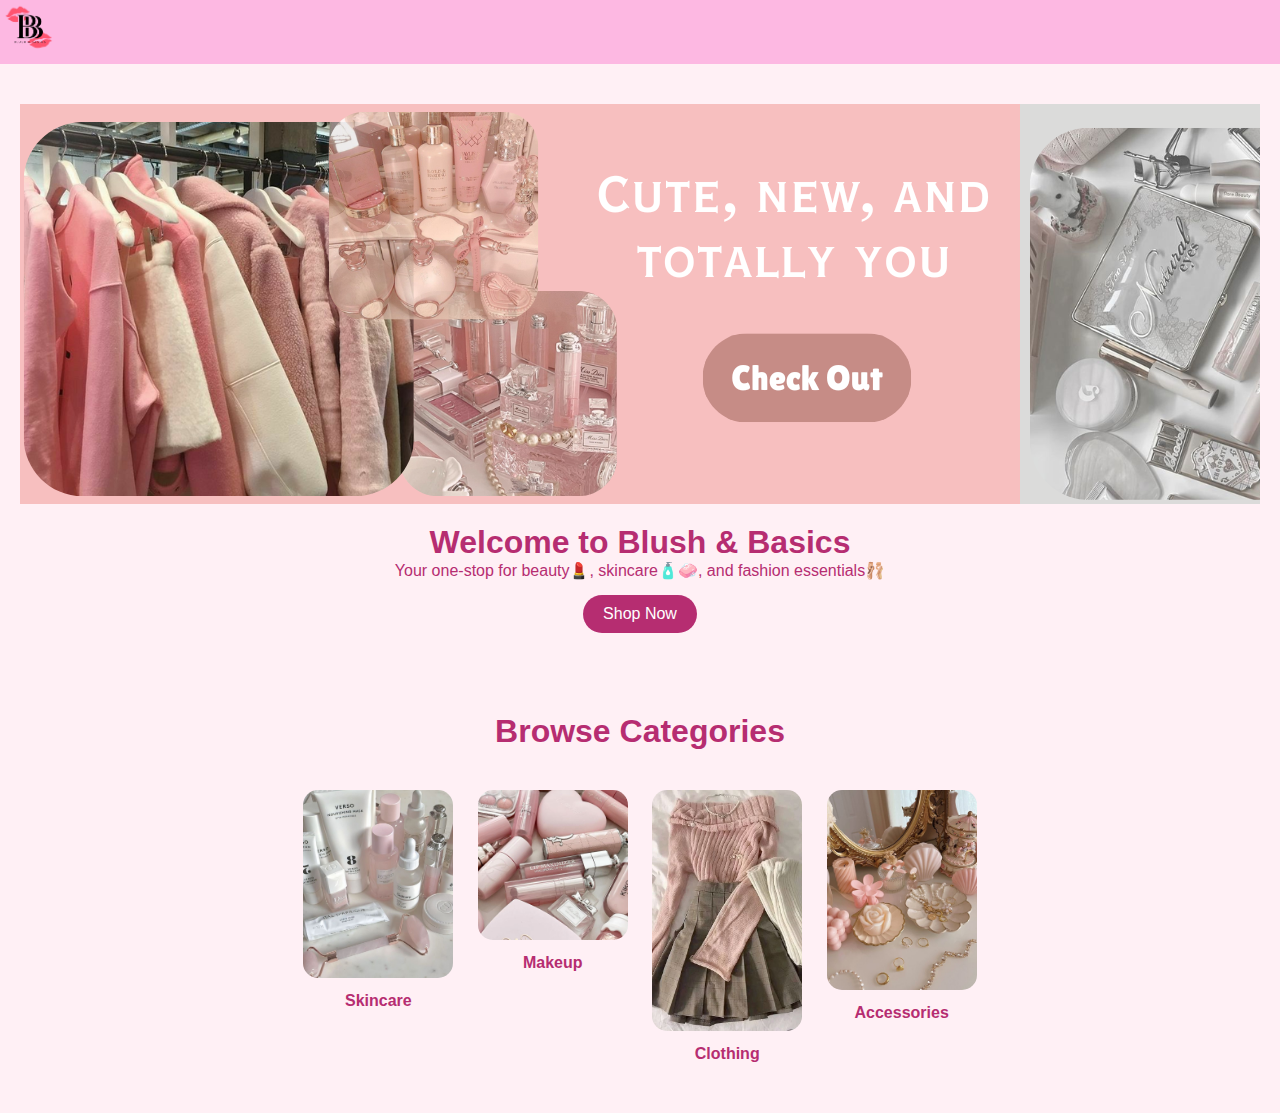
<file: index.html>
<!DOCTYPE html>
<html lang="en">
<head>
  <meta charset="UTF-8" />
  <meta name="viewport" content="width=device-width, initial-scale=1.0"/>
  <title>Blush & Basics</title>
  <link rel="icon" type="image/png" href="./logo.png">
  <link rel="stylesheet" href="style.css" />
</head>
<body>

  <!-- Logo -->
  <img src="./logo.png" alt="Blush & Basics Logo" id="logo"/>

  <!-- Hero Section -->
  <section id="hero">

    <!-- Banner Carousel -->
    <div id="banner">
      <div class="banner-images">
        <img src="./banner1.png" alt="Banner 1" />
        <img src="./banner2.png" alt="Banner 2" />
        <img src="./banner3.png" alt="Banner 3" />
        <img src="./banner4.png" alt="Banner 4" />
        <img src="./banner5.png" alt="Banner 5" />
        <!-- Repeating for smooth looping -->
        <img src="./banner1.png" alt="Banner 1 Repeat" />
        <img src="./banner2.png" alt="Banner 2 Repeat" />
        <img src="./banner3.png" alt="Banner 3 Repeat" />
        <img src="./banner4.png" alt="Banner 4 Repeat" />
        <img src="./banner5.png" alt="Banner 5 Repeat" />
      </div>
    </div>

    <!-- Hero Content -->
    <div class="hero-content">
      <h1 id="hero-welcome" style="color: #b62d71;">Welcome to Blush & Basics </h1>
      <p style="color: #b62d71;">Your one-stop for beauty💄, skincare🧴🧼, and fashion essentials🩰</p>
      <a href="product.html" class="btn-primary" id="shop-now-btn">Shop Now</a>
    </div>
  </section>

  <!-- Categories Section -->
  <section id="categories">
    <h2 id="categories-heading">Browse Categories</h2>
    <div class="category">
      <img src="./skincare.jpg" alt="Skincare" />
      <div class="category-info">Skincare</div>
    </div>
    <div class="category">
      <img src="./makeup.jpg" alt="Makeup" />
      <div class="category-info">Makeup</div>
    </div>
    <div class="category">
      <img src="./clothing.jpg" alt="Clothing" />
      <div class="category-info">Clothing</div>
    </div>
    <div class="category">
      <img src="./accessories.jpg" alt="Accessories" />
      <div class="category-info">Accessories</div>
    </div>
  </section>

</body>
</html>
</file>
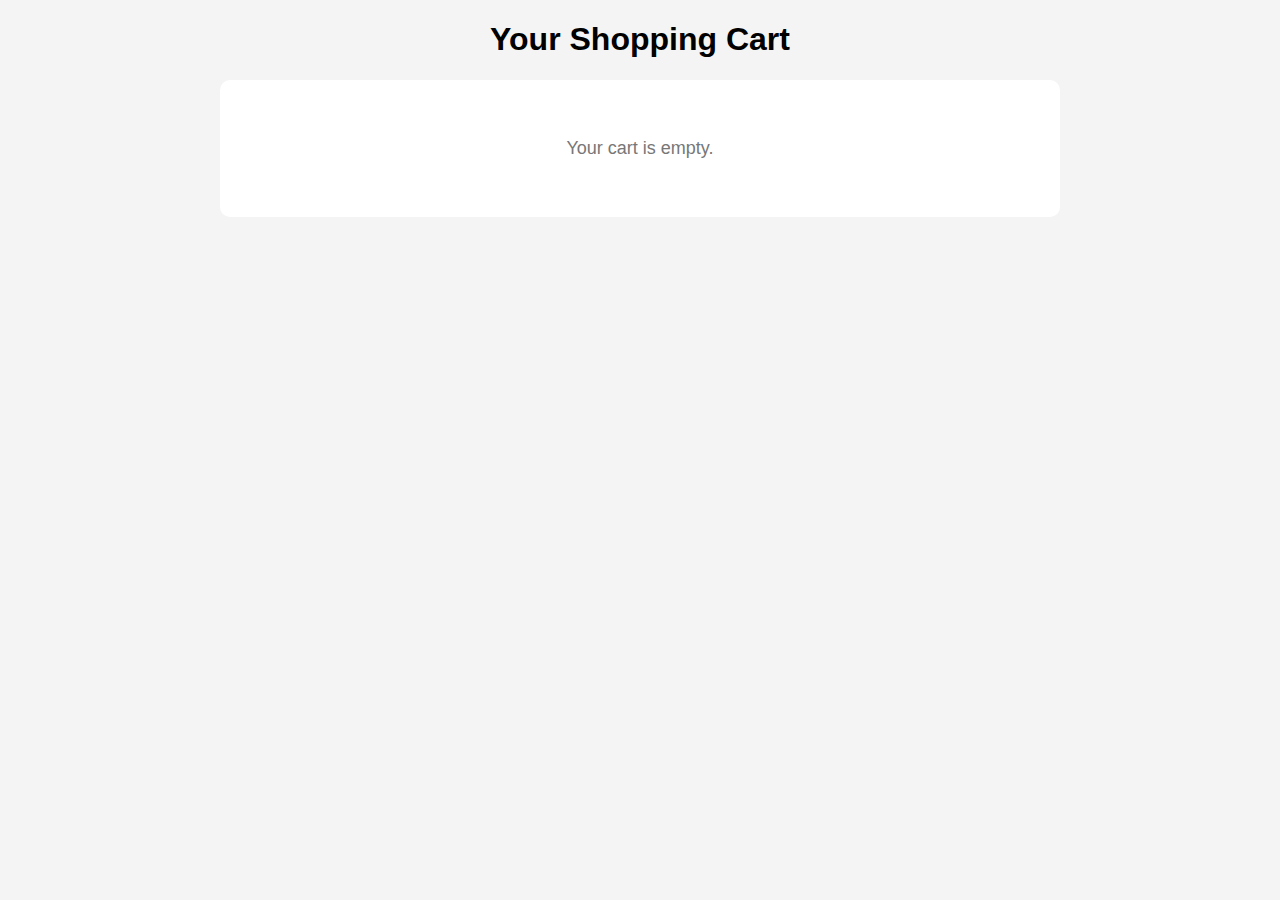
<file: cart.html>
<!DOCTYPE html>
<html lang="en">
<head>
  <meta charset="UTF-8">
  <meta name="viewport" content="width=device-width, initial-scale=1.0">
  <title>Your Cart</title>
  <style>
    body {
      font-family: Arial, sans-serif;
      margin: 20px;
      background: #f4f4f4;
    }
    h1 {
      text-align: center;
    }
    .cart-container {
      max-width: 800px;
      margin: auto;
      background: #fff;
      padding: 20px;
      border-radius: 10px;
    }
    .cart-item {
      display: flex;
      align-items: center;
      justify-content: space-between;
      border-bottom: 1px solid #ddd;
      padding: 10px 0;
    }
    .cart-item img {
      width: 80px;
      height: 80px;
      object-fit: cover;
      border-radius: 5px;
    }
    .cart-info {
      flex: 1;
      margin-left: 15px;
    }
    .cart-info h3 {
      margin: 0;
      font-size: 18px;
    }
    .cart-info p {
      margin: 5px 0;
      color: #555;
    }
    .remove-btn {
      background: red;
      color: white;
      border: none;
      padding: 8px 12px;
      border-radius: 5px;
      cursor: pointer;
    }
    .total {
      text-align: right;
      font-size: 18px;
      margin-top: 20px;
      font-weight: bold;
    }
    .empty-cart {
      text-align: center;
      color: #777;
      font-size: 18px;
      padding: 20px 0;
    }
  </style>
</head>
<body>

  <h1>Your Shopping Cart</h1>
  <div class="cart-container" id="cart-container">
    <!-- Cart items will be injected here -->
  </div>
  <div class="total" id="total-price"></div>

<script>
  let cart = JSON.parse(localStorage.getItem("cart")) || [];

  function renderCart() {
    const cartContainer = document.getElementById("cart-container");
    const totalPriceEl = document.getElementById("total-price");
    cartContainer.innerHTML = "";

    if (cart.length === 0) {
      cartContainer.innerHTML = '<p class="empty-cart">Your cart is empty.</p>';
      totalPriceEl.textContent = "";
      return;
    }

    let total = 0;

    cart.forEach((item, index) => {
      total += parseFloat(item.price.replace(/[^0-9.-]+/g, "")) || 0;

      const cartItem = document.createElement("div");
      cartItem.classList.add("cart-item");

      cartItem.innerHTML = `
        <img src="${item.image}" alt="${item.title}">
        <div class="cart-info">
          <h3>${item.title}</h3>
          <p>${item.price}</p>
        </div>
        <button class="remove-btn" onclick="removeFromCart(${index})">Remove</button>
      `;

      cartContainer.appendChild(cartItem);
    });

    totalPriceEl.textContent = "Total: $" + total.toFixed(2);
  }

  function removeFromCart(index) {
    cart.splice(index, 1);
    localStorage.setItem("cart", JSON.stringify(cart));
    renderCart();
  }

  renderCart();
</script>

</body>
</html>
</file>
<file: style.css>
/* Reset */
* {
  margin: 0;
  padding: 0;
  box-sizing: border-box;
}

/* Body & general */
body {
  font-family: Arial, sans-serif;
  background-color: #fdb8e2;
  color: #333;
}

/* Header */
header {
  display: flex;
  justify-content: space-between;
  align-items: center;
  padding: 10px 20px;
}

/* Container for logo, site name, and search form */
#logo-text-container {
  display: flex;
  align-items: center;
  gap: 15px; /* space between logo, text & search */
}

#logo {
  height: 60px;
  width: 60px;
  border-radius: 50%;
}

#site-name {
  font-size: 1.5rem;
  font-weight: bold;
  color: black;
  font-family: 'Georgia', serif;
  user-select: none;
}

/* Search container - input + button */
#search-container {
  display: flex;
  align-items: center;
  margin-left: 15px; /* space from logo/site name */
}

/* Search input styling */
#search-input {
  padding: 10px 20px;
  font-size: 1rem;
  border: none;
  border-radius: 30px 0 0 30px;
  outline: none;
  width: 300px; /* long bar */
  background-color: white;
  box-shadow: 0 0 5px rgba(182, 45, 113, 0.4);
  transition: box-shadow 0.3s ease;
}

#search-input:focus {
  box-shadow: 0 0 8px rgba(182, 45, 113, 0.8);
}

/* Search button styling */
#search-button {
  background-color: #fdb8e2;
  border: none;
  padding: 10px 25px;
  font-size: 1rem;
  color: #333;
  font-weight: bold;
  border-radius: 0 30px 30px 0;
  cursor: pointer;
  box-shadow: 0 0 5px rgba(182, 45, 113, 0.4);
  transition: background-color 0.3s ease;
}

#search-button:hover {
  background-color: #e69ccf;
}

/* Auth Buttons */
.auth-buttons {
  display: flex;
  align-items: center;
  gap: 10px;
}

.auth-buttons button {
  background-color: #b62d71;
  color: white;
  border: none;
  padding: 8px 12px;
  border-radius: 8px;
  cursor: pointer;
  font-size: 1rem;
}

#settingsBtn {
  font-size: 20px;
  background: none;
  border: none;
  color: #b62d71;
  cursor: pointer;
}

/* Settings Panel Styles */
#settingsPanel {
  position: fixed;
  top: 0;
  right: -280px;
  width: 280px;
  height: 100vh;
  background-color: #fff0f5;
  box-shadow: -3px 0 10px rgba(182, 45, 113, 0.3);
  padding: 20px;
  box-sizing: border-box;
  transition: right 0.3s ease;
  display: flex;
  flex-direction: column;
  z-index: 9999;

  overflow-y: auto;      /* ✅ enables vertical scrolling */
  scroll-behavior: smooth;
}


#settingsPanel.open {
  right: 0;
}

.settings-section {
  margin-bottom: 30px;
}

.settings-section h3 {
  color: #b62d71;
  font-weight: bold;
  margin-bottom: 15px;
  font-size: 1.2rem;
  user-select: none;
}

.settings-button {
  display: block;
  width: 100%;
  background-color: #b62d71;
  color: white;
  border: none;
  border-radius: 25px;
  padding: 12px 15px;
  margin-bottom: 12px;
  font-size: 1rem;
  cursor: pointer;
  text-align: left;
  transition: background-color 0.25s ease;
  user-select: none;
}

.settings-button:hover {
  background-color: #9a235b;
}

/* Category buttons container to indent sub-buttons */
.category-buttons {
  margin-left: 12px;
}

.category-buttons .settings-button {
  background-color: #d68bb3;
  font-size: 0.95rem;
}

.category-buttons .settings-button:hover {
  background-color: #c575a3;
}

/* Replace down arrow text style */
.arrow-text {
  font-weight: bold;
  margin-left: 6px;
  font-size: 1rem;
  user-select: none;
}

/* Contact Us button at bottom */
#contactBtn {
  background-color: #b62d71;
  color: white;
  border-radius: 25px;
  padding: 12px 15px;
  font-size: 1rem;
  cursor: pointer;
  user-select: none;
  border: none;
  width: 100%;
  margin-top: auto;
  box-shadow: 0 2px 8px rgba(182, 45, 113, 0.3);
  transition: background-color 0.25s ease;
}

#contactBtn:hover {
  background-color: #9a235b;
}

/* Hero Section */
#hero {
  text-align: center;
  padding: 40px 20px;
  background: #fff0f5;
}

/* Banner */
#banner {
  overflow: hidden;
  width: 100%;
}

.banner-images {
  display: flex;
  animation: scrollBanner 30s linear infinite;
}

.banner-images img {
  width: 100vw;
  max-width: 100%;
}

@keyframes scrollBanner {
  0% { transform: translateX(0); }
  100% { transform: translateX(-200%); }
}

/* Hero Content */
.hero-content {
  margin-top: 20px;
}

#shop-now-btn {
  background-color: #b62d71;
  color: white;
  padding: 10px 20px;
  border-radius: 20px;
  text-decoration: none;
  display: inline-block;
  margin-top: 15px;
}

/* Categories Section */
#categories {
  padding: 40px 20px;
  text-align: center;
  background-color: #fff0f5;
}

#categories-heading {
  font-size: 2rem;
  margin-bottom: 30px;
  color: #b62d71;
}

.category {
  display: inline-block;
  margin: 10px;
  width: 150px;
  cursor: pointer;
  transition: transform 0.3s ease;
  vertical-align: top;
}

.category a {
  color: inherit;
  text-decoration: none;
}

.category img {
  width: 100%;
  height: auto;
  border-radius: 15px;
}

.category-info {
  margin-top: 10px;
  font-weight: bold;
  color: #b62d71;
}

.category:hover {
  transform: scale(1.05);
}

/* Profile pic next to logout */
#profile-pic-container {
  display: inline-block;
}

#profile-pic {
  height: 34px;
  width: 34px;
  border-radius: 50%;
  object-fit: cover;
  vertical-align: middle;
}
</file>
